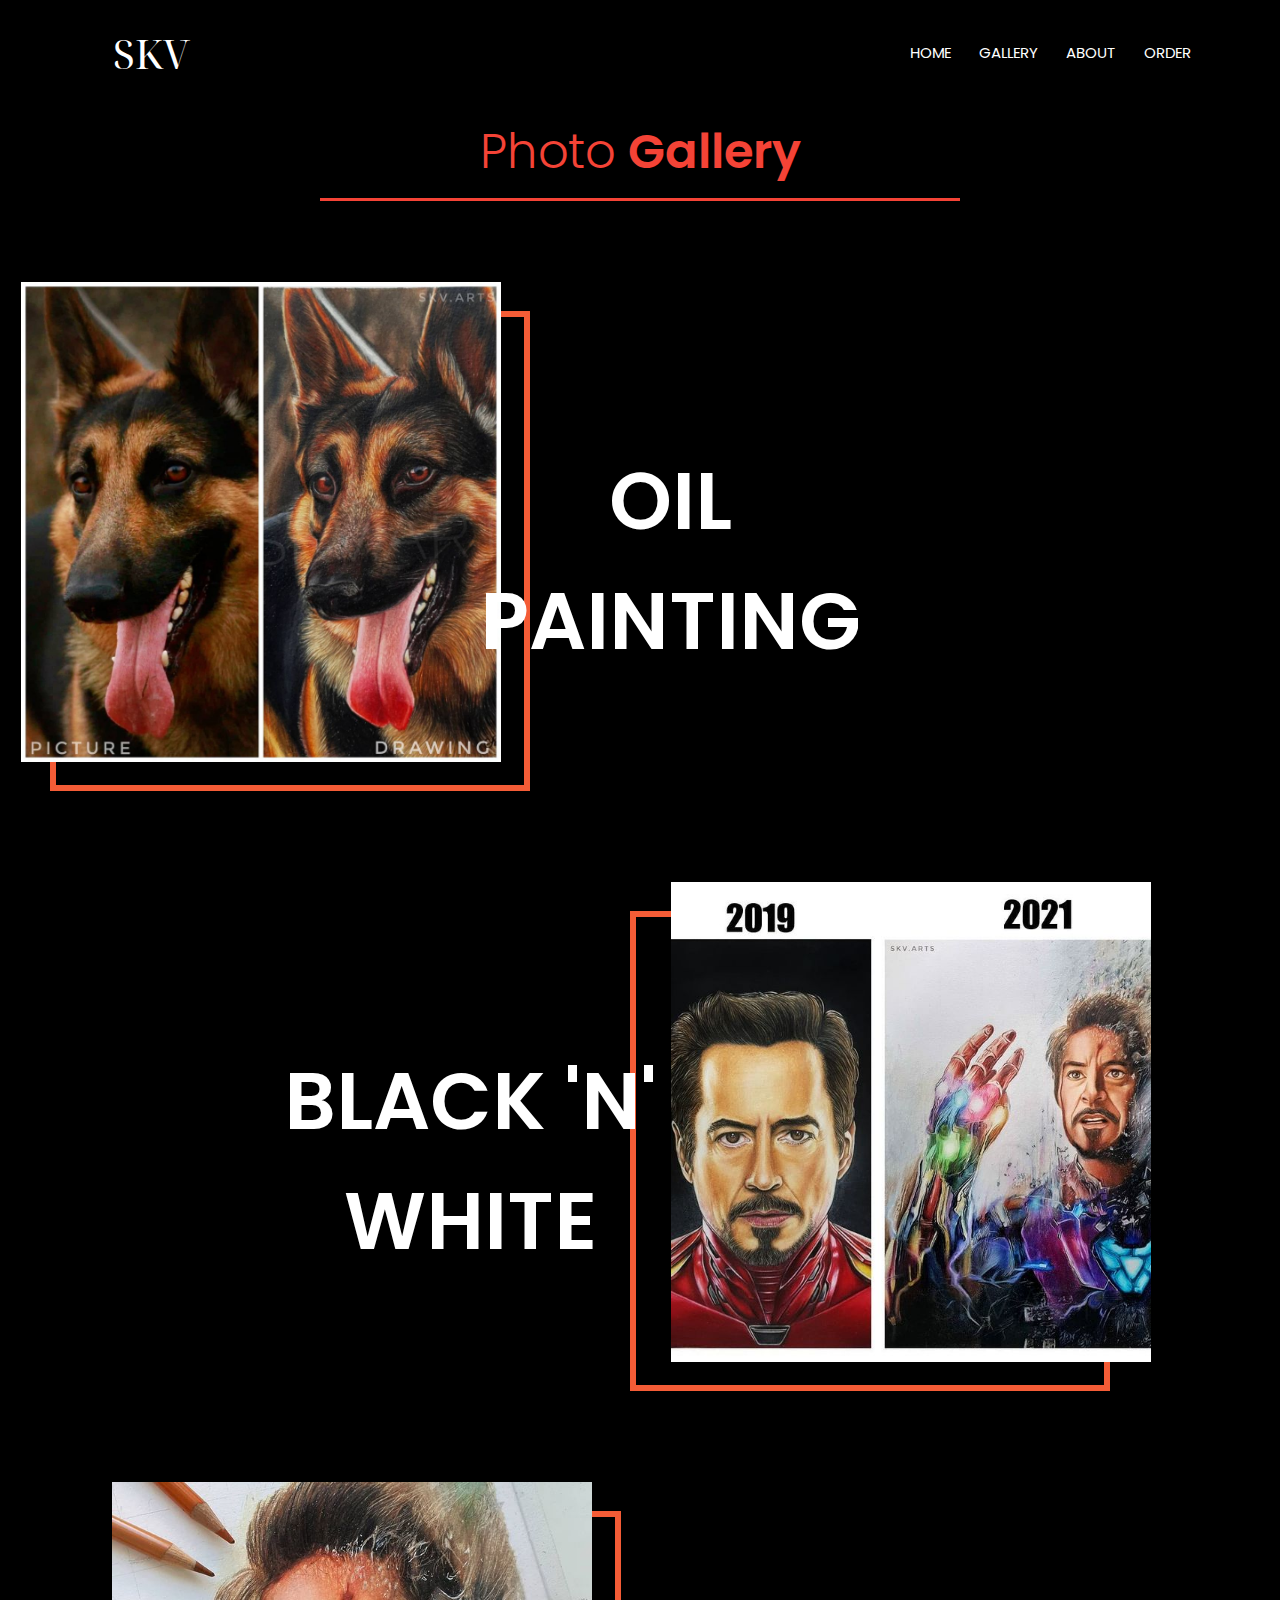
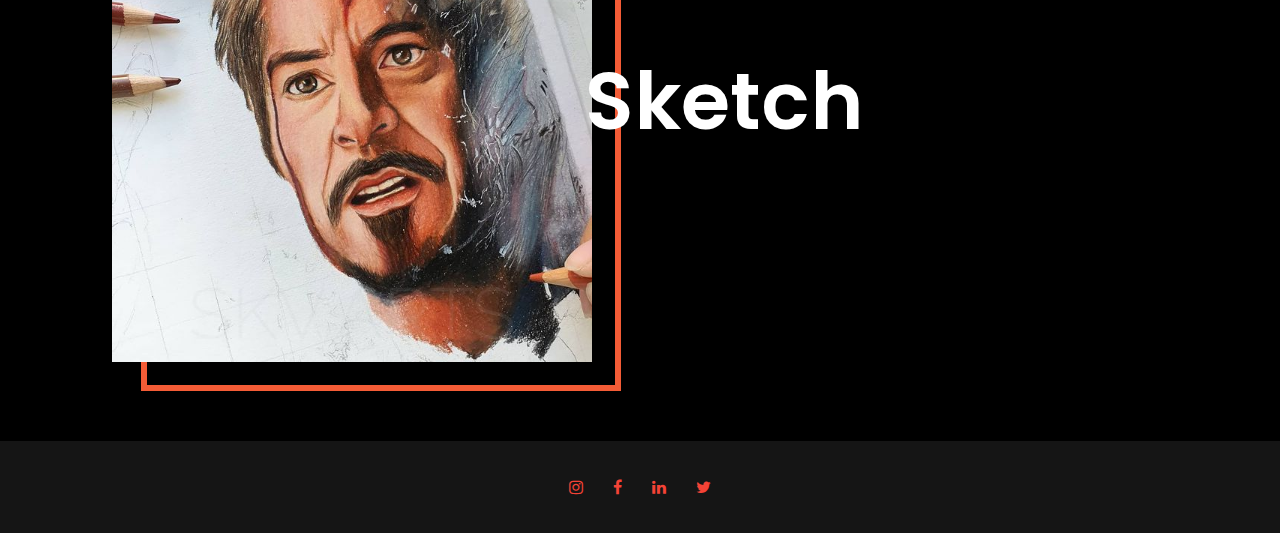
<file: catogery.html>
<!DOCTYPE html>
<html lang="en">

<head>
    <meta charset="UTF-8">
    <meta http-equiv="X-UA-Compatible" content="IE=edge">
    <meta name="viewport" content="width=device-width, initial-scale=1.0">
    <title>Document</title>
    <link rel="stylesheet" href="css/style.css">
    <link href="https://fonts.googleapis.com/css2?family=Poppins:wght@200;300;400;500;600;700&display=swap"
        rel="stylesheet">
    <link href="https://fonts.googleapis.com/css2?family=Noto+Serif+Display:ital,wght@0,400;0,500;0,700;1,500&display=swap"
        rel="stylesheet">
    <link rel="stylesheet" href="https://cdnjs.cloudflare.com/ajax/libs/font-awesome/4.7.0/css/font-awesome.min.css">

</head>

<body>

    <section class="sub-header-general">
        <nav>
            <a class="title" href="index.html">SKV</a>
            <div class="nav-links" id="navLinks">
                <i class="fa fa-times" onclick="hideMenu()"></i>
                <ul>
                    <li><a href="index.html">HOME</a></li>
                    <li><a href="catogery.html">GALLERY</a></li>
                    <li><a href="about.html">ABOUT</a></li>
                    <li><a href="order.php">ORDER</a></li>
                </ul>
            </div>
            <i class="fa fa-bars" onclick="showMenu()"></i>
        </nav>

    </section>

    <div class="container">
        <div class="heading">
            <h3>Photo <span>Gallery</span></h3>
        </div>

        <div class="catogeries">
            <div class="catogry" id="L">
                <div class="img-box">
                    <img src="assets/101.jpg">
                </div>
                <div class="cat-des">
                    <h3>OIL PAINTING</h3> 
                </div>
            </div>

            <div class="catogry" id="R">
                <div class="cat-des ">
                    <h3>BLACK 'N' WHITE</h3>     
                </div>
                <div class="img-box">
                    <img src="assets/106.jpg">
                </div>  
            </div>

            <div class="catogry" id="L">
                <div class="img-box">
                    <img src="assets/103.jpg">
                </div>
                <div class="cat-des">
                    <h3>Sketch</h3>
                    
                </div>
            </div>
        </div>
    </div>

    <!-----Footer----->

    <section class="footer">

        <div class="icons">
            <a href="https://www.instagram.com/skv.arts/"><i class="fa fa-instagram"></i></a>
            <a href="https://m.facebook.com/profile.php?id=100018278464932&ref=content_filter"><i
                    class="fa fa-facebook"></i></a>
            <a href="https://www.linkedin.com/in/suminder-kaur-01756b21b"><i class="fa fa-linkedin"></i></a>
            <a href="https://twitter.com/SuminderKaur15?t=PUSSJxjCqYVfQ6LVC3giww&s=08"><i class="fa fa-twitter"></i></a>
        </div>

    </section>

    <!-----x--Footer--x----->

    <script>
        
        var navLinks = document.getElementById("navLinks");
        var navsection = document.getElementsByClassName('sub-header-general')[0];

        function showMenu() {
            navLinks.style.right = "0";
            navsection.style.overflow = "visible";
        }
        function hideMenu() {
            navLinks.style.right = "-250px";
            setTimeout('navsection.style.overflow = "hidden";', 1000);
        }

        var cat = document.querySelectorAll('.img-box');
        cat[0].addEventListener("click", ()=>{
            // console.log(cat[0].innerHTML);
            window.location.href = "gallery1.html";
        })
        cat[1].addEventListener("click", ()=>{
            // console.log(cat[1].innerHTML);
            window.location.href = "gallery2.html";
        })
        cat[2].addEventListener("click", ()=>{
            // console.log(cat[2].innerHTML);
            window.location.href = "gallery3.html";
        })
        
    </script>
</body>

</html>
</file>
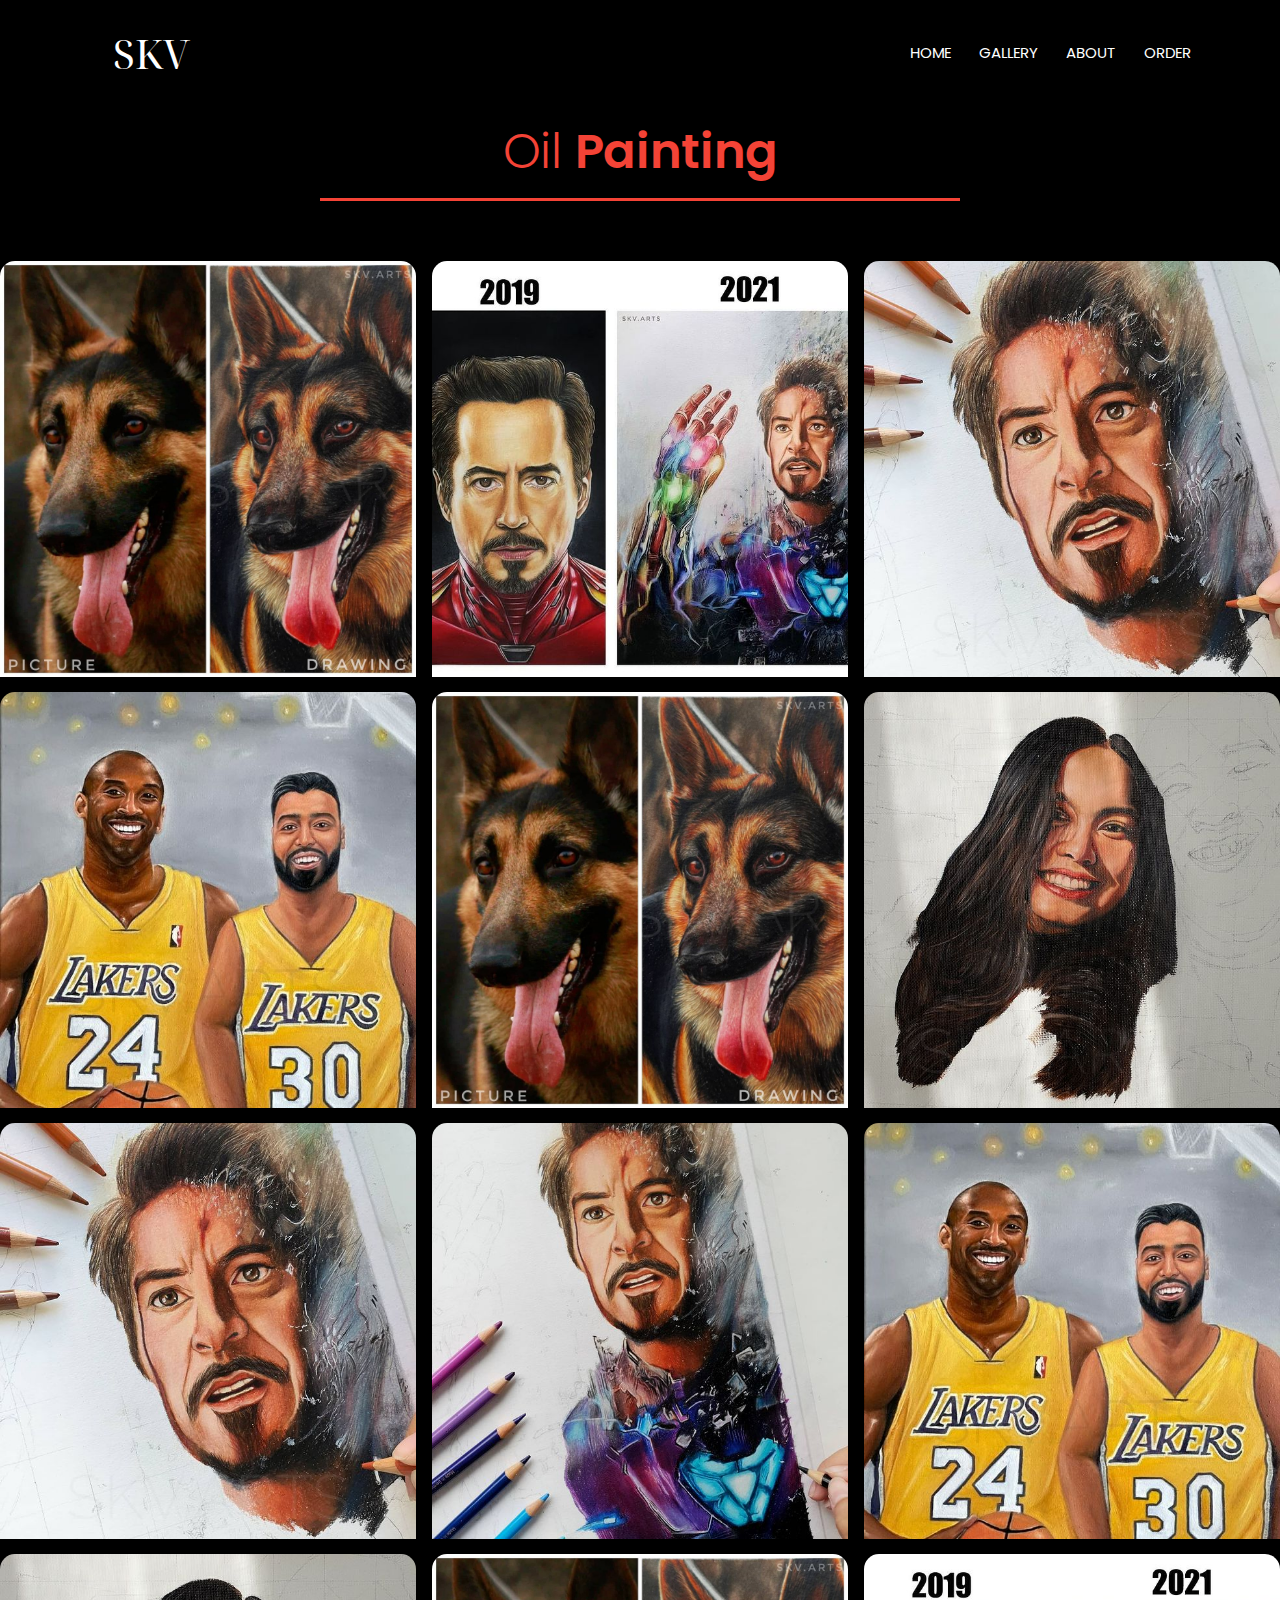
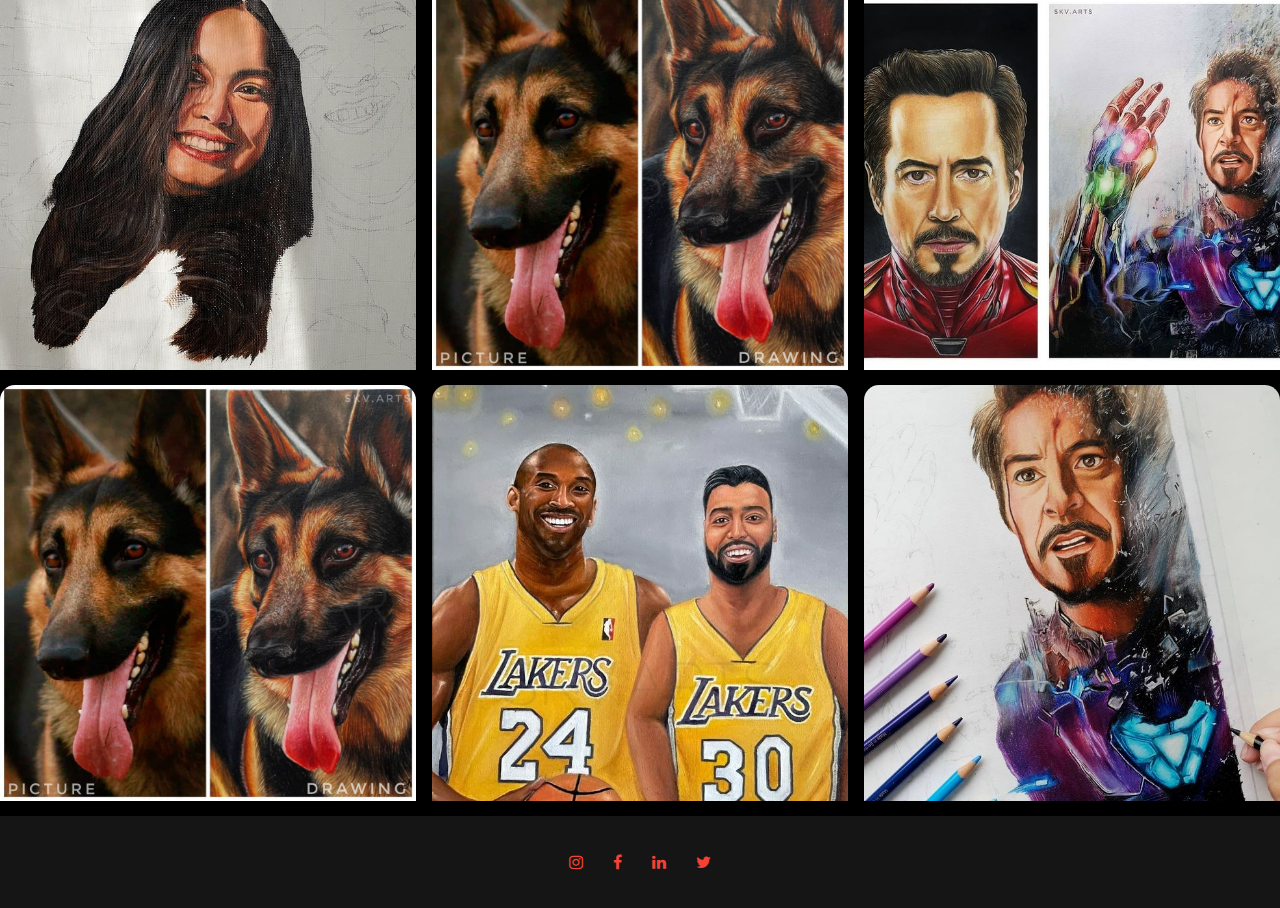
<file: gallery1.html>
<!DOCTYPE html>
<html lang="en">
<head>
    <meta charset="UTF-8">
    <meta http-equiv="X-UA-Compatible" content="IE=edge">
    <meta name="viewport" content="width=device-width, initial-scale=1.0">
    <title>Document</title>
    <link rel="stylesheet" href="css/style.css">
    <link href="https://fonts.googleapis.com/css2?family=Poppins:wght@200;300;400;500;600;700&display=swap"
        rel="stylesheet">
    <link href="https://fonts.googleapis.com/css2?family=Noto+Serif+Display:ital,wght@0,400;0,500;0,700;1,500&display=swap"
        rel="stylesheet">
    <link rel="stylesheet" href="https://cdnjs.cloudflare.com/ajax/libs/font-awesome/4.7.0/css/font-awesome.min.css">

</head>
<body>
    <section class="sub-header-general">
        <nav>
            <a class="title" href="index.html">SKV</a>
            <div class="nav-links" id="navLinks">
                <i class="fa fa-times" onclick="hideMenu()"></i>
                <ul>
                    <li><a href="index.html">HOME</a></li>
                    <li><a href="catogery.html">GALLERY</a></li>
                    <li><a href="about.html">ABOUT</a></li>
                    <li><a href="order.php">ORDER</a></li>
                </ul>
            </div>
            <i class="fa fa-bars" onclick="showMenu()"></i>
        </nav>
    
    
    
    </section>


    <div class="container">
        <div class="heading">
            <h3>Oil <span>Painting</span></h3>
        </div>

        <div class="box">
            <div class="dream">
                <img id="1" src="assets/101.jpg">
                <img id="2" src="assets/102.jpg" >
                <img id="3" src="assets/103.jpg">
                <img id="4" src="assets/104.jpg">
                <img id="5" src="assets/101.jpg">
            </div>

            <div class="dream">
                <img src="assets/106.jpg">
                <img src="assets/101.jpg">
                <img src="assets/108.jpg">
                <img src="assets/101.jpg">
                <img src="assets/102.jpg">
            </div>

            <div class="dream">
                <img src="assets/103.jpg">
                <img src="assets/104.jpg">
                <img src="assets/102.jpg">
                <img src="assets/106.jpg">
                <img src="assets/108.jpg">
            </div>
        </div>
    </div>

    <!-----Footer----->
    
    <section class="footer">
    
        <div class="icons">
            <a href="https://www.instagram.com/skv.arts/"><i class="fa fa-instagram"></i></a>
            <a href="https://m.facebook.com/profile.php?id=100018278464932&ref=content_filter"><i
                    class="fa fa-facebook"></i></a>
            <a href="https://www.linkedin.com/in/suminder-kaur-01756b21b"><i class="fa fa-linkedin"></i></a>
            <a href="https://twitter.com/SuminderKaur15?t=PUSSJxjCqYVfQ6LVC3giww&s=08"><i class="fa fa-twitter"></i></a>
        </div>
    
    </section>
    
    <!-----x--Footer--x----->

    <script>
        var navLinks = document.getElementById("navLinks");
        var navsection = document.getElementsByClassName('sub-header-general')[0];

        function showMenu() {
            navLinks.style.right = "0";
            navsection.style.overflow = "visible";
        }
        function hideMenu() {
            navLinks.style.right = "-250px";
            setTimeout('navsection.style.overflow = "hidden";', 1000);
        }
    </script>
</body>
</html>
</file>
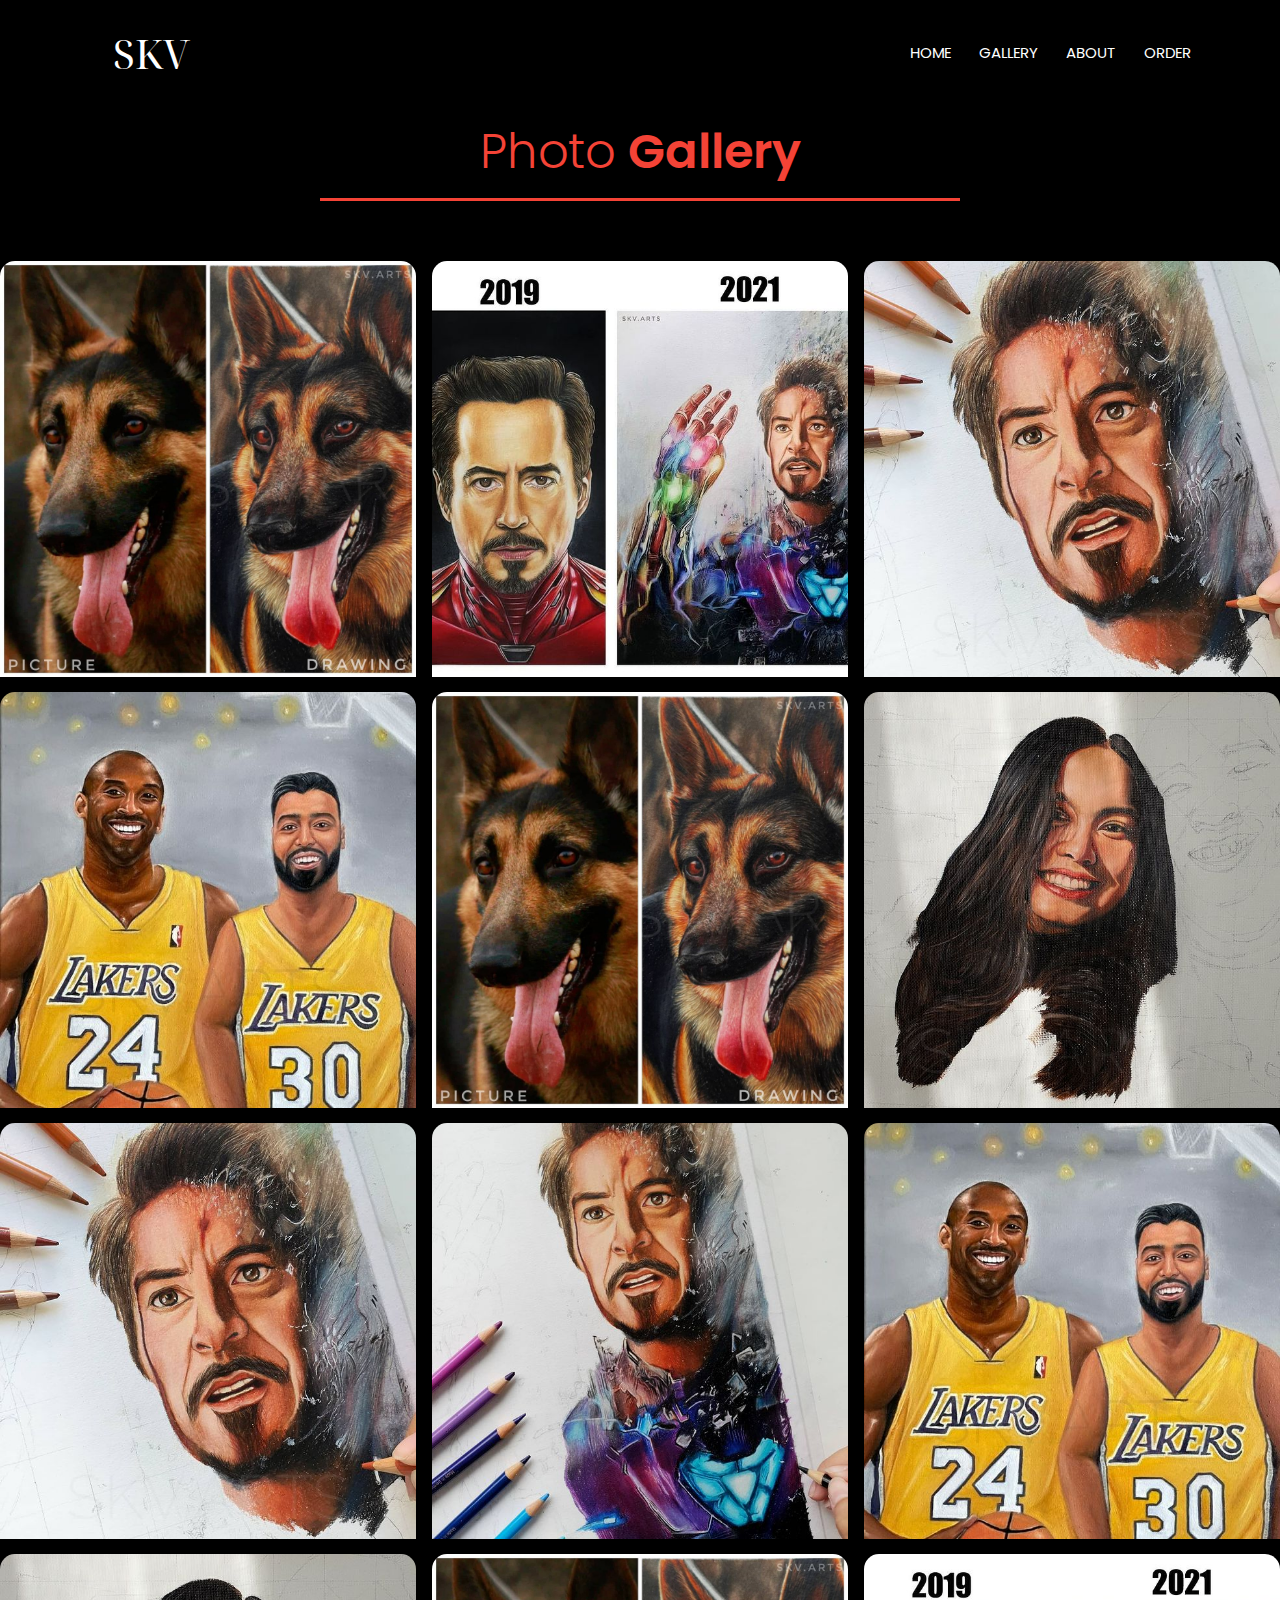
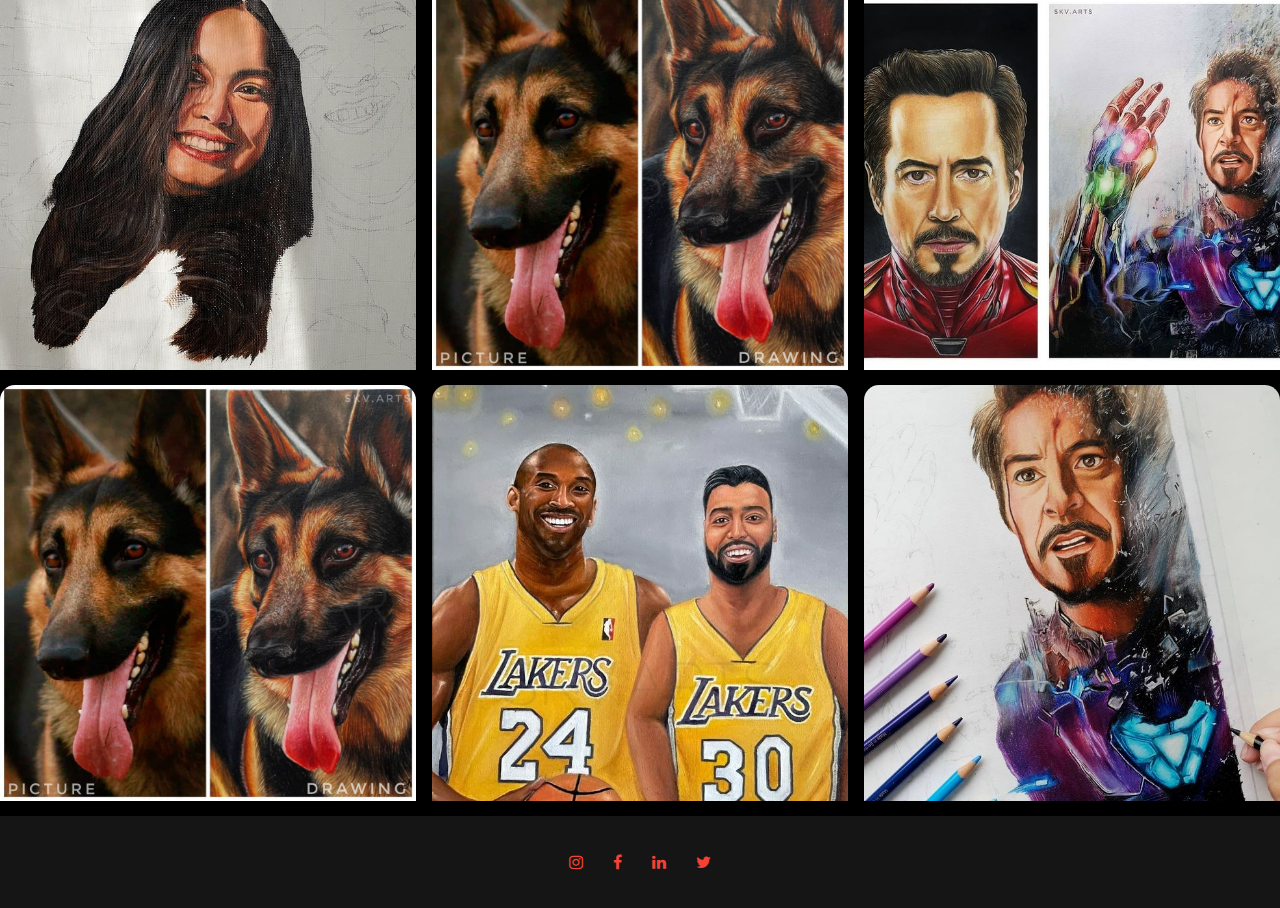
<file: gallery2.html>
<!DOCTYPE html>
<html lang="en">

<head>
    <meta charset="UTF-8">
    <meta http-equiv="X-UA-Compatible" content="IE=edge">
    <meta name="viewport" content="width=device-width, initial-scale=1.0">
    <title>Document</title>
    <link rel="stylesheet" href="css/style.css">
    <link href="https://fonts.googleapis.com/css2?family=Poppins:wght@200;300;400;500;600;700&display=swap"
        rel="stylesheet">
    <link href="https://fonts.googleapis.com/css2?family=Noto+Serif+Display:ital,wght@0,400;0,500;0,700;1,500&display=swap"
        rel="stylesheet">

    <link rel="stylesheet" href="https://cdnjs.cloudflare.com/ajax/libs/font-awesome/4.7.0/css/font-awesome.min.css">

</head>

<body>
    <section class="sub-header-general">
        <nav>
            <a class="title" href="index.html">SKV</a>
            <div class="nav-links" id="navLinks">
                <i class="fa fa-times" onclick="hideMenu()"></i>
                <ul>
                    <li><a href="index.html">HOME</a></li>
                    <li><a href="catogery.html">GALLERY</a></li>
                    <li><a href="about.html">ABOUT</a></li>
                    <li><a href="order.php">ORDER</a></li>
                </ul>
            </div>
            <i class="fa fa-bars" onclick="showMenu()"></i>
        </nav>



    </section>


    <div class="container">
        <div class="heading">
            <h3>Photo <span>Gallery</span></h3>
        </div>

        <div class="box">
            <div class="dream">
                <img id="1" src="assets/101.jpg">
                <img id="2" src="assets/102.jpg">
                <img id="3" src="assets/103.jpg">
                <img id="4" src="assets/104.jpg">
                <img id="5" src="assets/101.jpg">
            </div>

            <div class="dream">
                <img src="assets/106.jpg">
                <img src="assets/101.jpg">
                <img src="assets/108.jpg">
                <img src="assets/101.jpg">
                <img src="assets/102.jpg">
            </div>

            <div class="dream">
                <img src="assets/103.jpg">
                <img src="assets/104.jpg">
                <img src="assets/102.jpg">
                <img src="assets/106.jpg">
                <img src="assets/108.jpg">
            </div>
        </div>
    </div>

    <!-----Footer----->

    <section class="footer">

        <div class="icons">
            <a href="https://www.instagram.com/skv.arts/"><i class="fa fa-instagram"></i></a>
            <a href="https://m.facebook.com/profile.php?id=100018278464932&ref=content_filter"><i
                    class="fa fa-facebook"></i></a>
            <a href="https://www.linkedin.com/in/suminder-kaur-01756b21b"><i class="fa fa-linkedin"></i></a>
            <a href="https://twitter.com/SuminderKaur15?t=PUSSJxjCqYVfQ6LVC3giww&s=08"><i class="fa fa-twitter"></i></a>
        </div>

    </section>

    <!-----x--Footer--x----->

    <script>
        var navLinks = document.getElementById("navLinks");
        var navsection = document.getElementsByClassName('sub-header-general')[0];

        function showMenu() {
            navLinks.style.right = "0";
            navsection.style.overflow = "visible";
        }
        function hideMenu() {
            navLinks.style.right = "-250px";
            setTimeout('navsection.style.overflow = "hidden";', 1000);
        }
    </script>
</body>

</html>
</file>
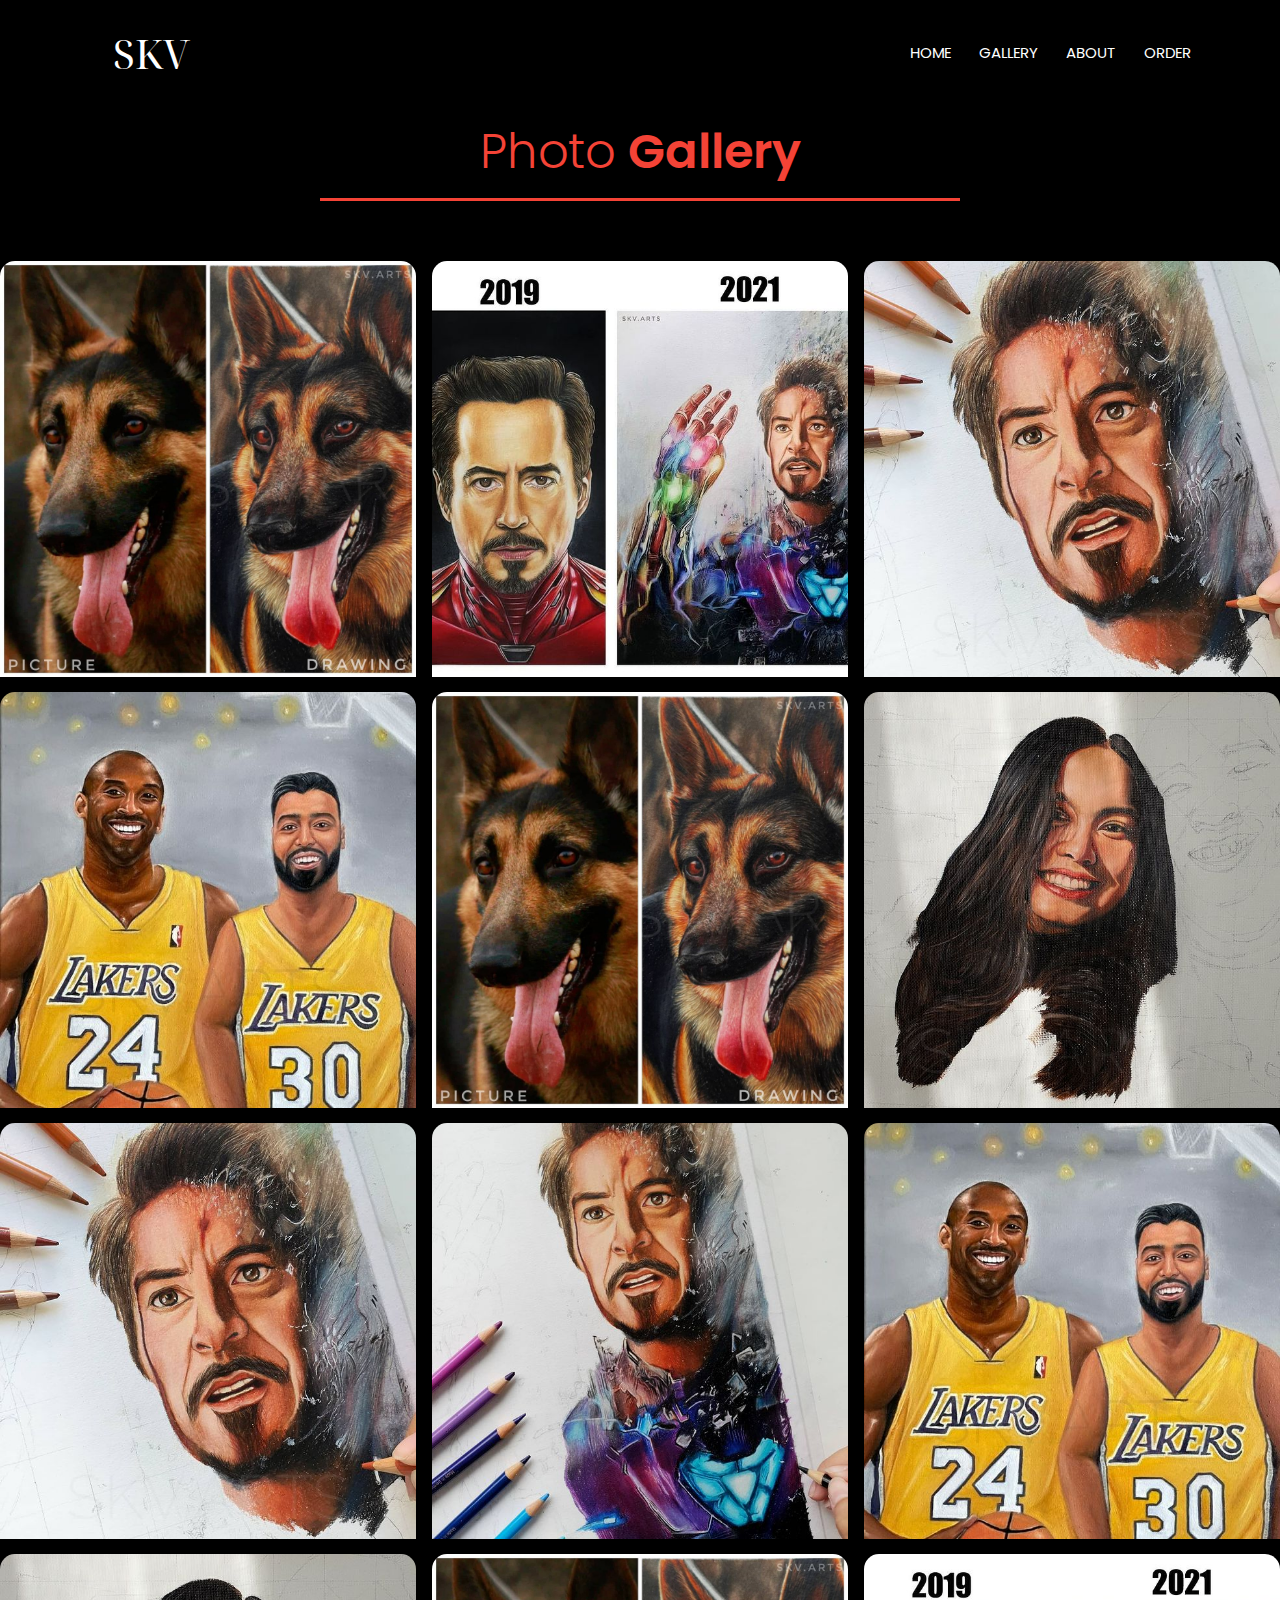
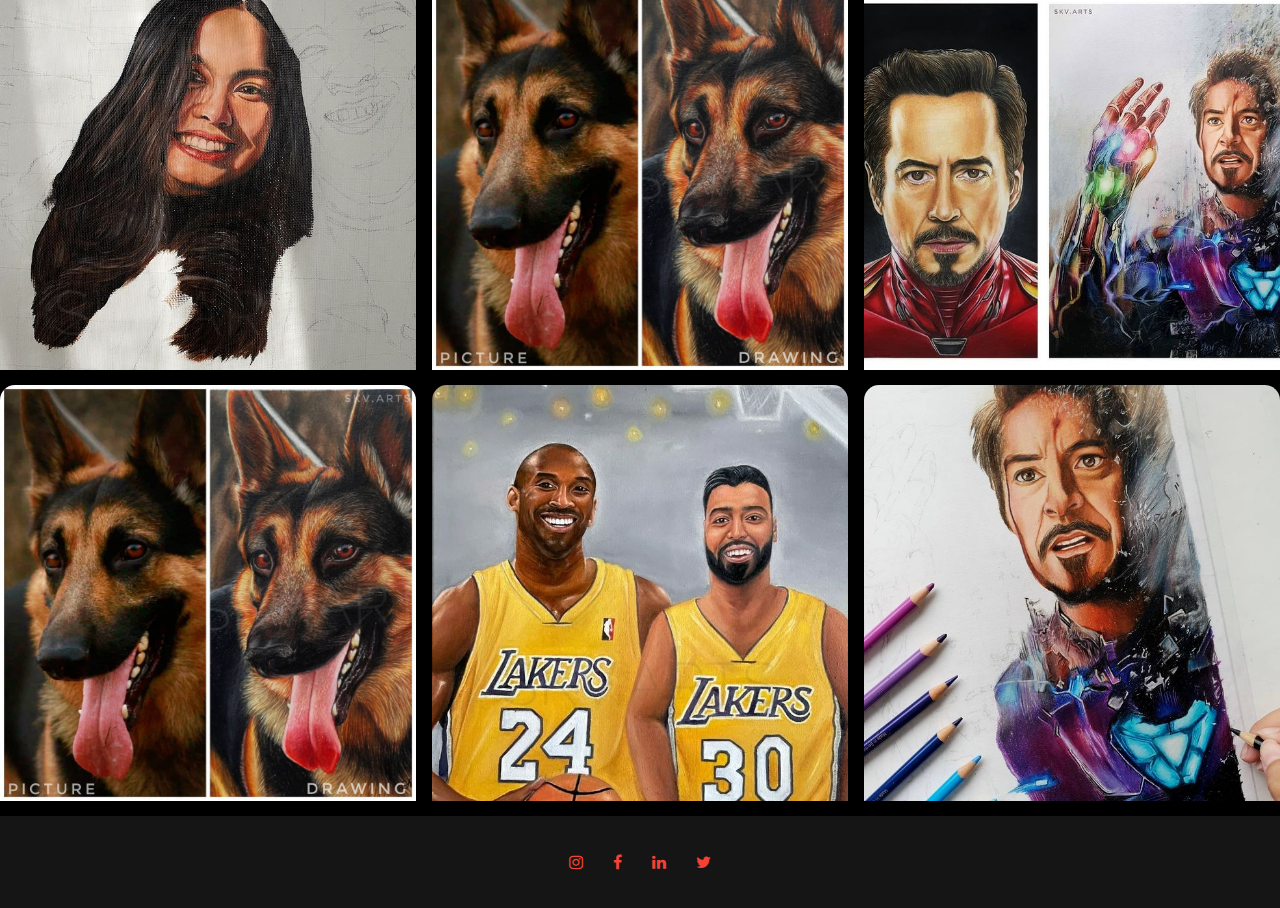
<file: gallery3.html>
<!DOCTYPE html>
<html lang="en">

<head>
    <meta charset="UTF-8">
    <meta http-equiv="X-UA-Compatible" content="IE=edge">
    <meta name="viewport" content="width=device-width, initial-scale=1.0">
    <title>Document</title>
    <link rel="stylesheet" href="css/style.css">
    <link href="https://fonts.googleapis.com/css2?family=Poppins:wght@200;300;400;500;600;700&display=swap"
        rel="stylesheet">
    <link href="https://fonts.googleapis.com/css2?family=Noto+Serif+Display:ital,wght@0,400;0,500;0,700;1,500&display=swap"
        rel="stylesheet">
    <link rel="stylesheet" href="https://cdnjs.cloudflare.com/ajax/libs/font-awesome/4.7.0/css/font-awesome.min.css">

</head>

<body>
    <section class="sub-header-general">
        <nav>
            <a class="title" href="index.html">SKV</a>
            <div class="nav-links" id="navLinks">
                <i class="fa fa-times" onclick="hideMenu()"></i>
                <ul>
                    <li><a href="index.html">HOME</a></li>
                    <li><a href="catogery.html">GALLERY</a></li>
                    <li><a href="about.html">ABOUT</a></li>
                    <li><a href="order.php">ORDER</a></li>
                </ul>
            </div>
            <i class="fa fa-bars" onclick="showMenu()"></i>
        </nav>



    </section>


    <div class="container">
        <div class="heading">
            <h3>Photo <span>Gallery</span></h3>
        </div>

        <div class="box">
            <div class="dream">
                <img id="1" src="assets/101.jpg">
                <img id="2" src="assets/102.jpg">
                <img id="3" src="assets/103.jpg">
                <img id="4" src="assets/104.jpg">
                <img id="5" src="assets/101.jpg">
            </div>

            <div class="dream">
                <img src="assets/106.jpg">
                <img src="assets/101.jpg">
                <img src="assets/108.jpg">
                <img src="assets/101.jpg">
                <img src="assets/102.jpg">
            </div>

            <div class="dream">
                <img src="assets/103.jpg">
                <img src="assets/104.jpg">
                <img src="assets/102.jpg">
                <img src="assets/106.jpg">
                <img src="assets/108.jpg">
            </div>
        </div>
    </div>

    <!-----Footer----->

    <section class="footer">

        <div class="icons">
            <a href="https://www.instagram.com/skv.arts/"><i class="fa fa-instagram"></i></a>
            <a href="https://m.facebook.com/profile.php?id=100018278464932&ref=content_filter"><i
                    class="fa fa-facebook"></i></a>
            <a href="https://www.linkedin.com/in/suminder-kaur-01756b21b"><i class="fa fa-linkedin"></i></a>
            <a href="https://twitter.com/SuminderKaur15?t=PUSSJxjCqYVfQ6LVC3giww&s=08"><i class="fa fa-twitter"></i></a>
        </div>

    </section>

    <!-----x--Footer--x----->

    <script>
        var navLinks = document.getElementById("navLinks");
        var navsection = document.getElementsByClassName('sub-header-general')[0];

        function showMenu() {
            navLinks.style.right = "0";
            navsection.style.overflow = "visible";
        }
        function hideMenu() {
            navLinks.style.right = "-250px";
            setTimeout('navsection.style.overflow = "hidden";', 1000);
        }
    </script>
</body>

</html>
</file>
<file: css/style.css>
@font-face {
    font-family: 'Amsterdam Regular';
    font-style: normal;
    font-weight: normal;
    src: local('Amsterdam Regular'), url('../assets/fonts/Amsterdam.otf') format('opentype');
}

*{
    margin: 0;
    padding: 0;
    font-family: 'Poppins', sans-serif;
}


.header{
    min-height: 100vh;
    width: 100%;
    /* background-image: url("dark_background.jpeg"); */
    background-color: black;
    background-size: cover;
    background-position: center;
    position: relative;
    overflow: hidden;
}

nav{
    display: flex;
    justify-content: space-between;
    padding: 2% 6%;
    align-items: center;
}

.title{
    font-family: 'Noto Serif Display', serif;
    width: 150px;
    text-decoration: none;
    font-size: 40px;
    color: #fff;
}

.nav-links{
    flex: 1;
    text-align: right;
}

.nav-links ul li{
    list-style: none;
    display: inline-block;
    padding: 8px 12px;
    position: relative;
}

.nav-links ul li a{
    text-decoration: none;
    font-size: 15px;
    color: #fff;
}

.nav-links ul li::after{
    content: "";
    width: 0%;
    height: 2px;
    background: #f44336;
    display: block;
    margin: auto;
    transition: 0.5s;
}

.nav-links ul li:hover::after{
    width:100%;
}

.text-box{
    width: 40%;
    color: #fff;
    position: absolute;
    top: 50%;
    left: 50%;
    transform: translate(-50%,-50%);
    text-align: center;
    
}

.text-box h1 span{
    font-family:'Amsterdam Regular';
    font-weight:normal;
    font-size:42px;
    text-shadow: 1.4px 1.4px 1px cyan,-1.5px -1.5px 0px red; 
}

.text-box p{
    margin: 10px 0 40px;
    font-size: 14px;
    color: #fff;
}

/* .order-btn{
    display: inline-block;
    text-decoration: none;
    color: #fff;
    border: 1px solid #fff;
    padding: 12px 34px;
    font-size: 13px;
    position: relative;
    background: transparent;
    cursor: pointer;
}

.order-btn:hover{
    border: 1px solid #f44336;
    background: #f44336;
    transition: 1s;
} */

nav .fa{
    display: none;
}

    /* arrow-css */

    .arrow{
    position: absolute;
    top: 83%;
    left: 50%;
    transform: translate(-50%,-50%);
}
.arrow span{
    display: block;
    width: 30px;
    height: 30px;
    border-bottom: 5px solid #fff;
    border-right: 5px solid #fff;
    transform: rotate(45deg);
    margin: -10px;
    animation: animate 2s infinite;
}
.arrow span:nth-child(2){
    animation-delay: -0.2s;
}
.arrow span:nth-child(3){
    animation-delay: -0.4s;
}
@keyframes animate {
    0%{
        opacity: 0;
        transform: rotate(45deg) translate(-20px,-20px);
    }
    50%{
        opacity: 1;
    }
    100%{
        opacity: 0;
        transform: rotate(45deg) translate(20px,20px);
    }
}

    /*---x--arrow-css--x---*/

@media(max-width: 700px){
    .text-box{
        width: 80%;
        margin-top: 20px;
        
    }

    .text-box h1{
        display: flex;
        flex-direction: column;
        padding-top: 40px;
        /* border: 1px solid cyan; */
    }

    .text-box h1 span{
        font-size: 35px;
        
    }

    .text-box h1 #mn,#ln{
        transform: translateY(-50px);
    }

    .text-box h1 #ln{
        transform: translateY(-80px);
    }

    .text-box p{
         transform: translateY(-100px);
         padding-bottom: 50px;
         
    }



    .nav-links ul li{
        display: block;
    }

    .nav-links{
        position: absolute;
        height: 100vh;
        width: 200px;
        background: #f44336;
        top: 0;
        right: -250px;
        text-align: left;
        z-index: 2;
        transition: 1s;
        overflow: visible;
    }

    nav .fa{
        display: block;
        cursor: pointer;
        color: #fff;
        font-size: 22px;
        margin: 10px;
    }

    .nav-links ul{
        padding: 30px;
    }
}

    /*-----Part2-----*/
.campus{
    width: 80%;
    margin: auto;
    text-align: center;
    padding-top: 50px;
    padding-bottom: 5rem;
    /* background-color: black; */
}

.campus h1{
    font-size: 36px;
    font-weight: 600;
    color: #f44336;
}

.campus-col{
    flex-basis: 32%;
    border-radius: 10px;
    margin-bottom: 30px;
    position: relative;
    overflow: hidden;
    box-shadow: 10px 10px 5px rgb(185, 185, 185),
                -10px -10px 5px #ffffff;
}

.campus-col img{
    height:100%;
    width:100%;
    display: block;
    border-radius: 15px;
    
}

.layer{
    background: transparent;
    height: 100%;
    width: 100%;
    position: absolute;
    top: 0;
    left: 0;
    transition: 0.5s;
}

.layer:hover{
    background: rgba(226,0,0,0.7);
}

.layer h3{
    width: 100%;
    color:#fff;
    font-weight: 500;
    font-size: 26px;
    bottom: 0;
    left: 50%;
    transform: translateX(-50%);
    position: absolute;
    opacity: 0;
    transition: 0.5s;
}

.layer:hover h3{
    bottom: 49%;
    opacity: 1;
}

    /*-----Part3-----*/
.part3{
    background-color: black;
    padding-bottom: 5rem;
}

.cources{
    width:80%;
    margin: auto;
    text-align: center;
    padding-top: 100px;
    
}

.cources h1{
    font-size: 36px;
    font-weight: 600;
    color: #f44336;
}

p{
    color:#777;
    font-size: 14px;
    font-weight: 300;
    line-height: 22px;
    padding: 10px;

}

.row{
    margin-top: 5%;
    display: flex;
    justify-content: space-between;
}

.cource-col{
    flex-basis: 31%;
    background: #fff3f3;
    border-radius: 10px;
    margin-bottom: 5%;
    padding: 20px 12px;
    box-sizing: border-box;
    transition: 0.5s;
}

h3{
    text-align: center;
    font-weight: 600;
    margin:10px 0;
}

.cource-col:hover{
    box-shadow: 0 0 20px 0px rgba(0,0,0,0.2);
}

@media(max-width:700px){
    .row{
        flex-direction: column;
    }
}



    /*-----Part4-----*/

.facilities{
    width: 80%;
    margin: auto;
    text-align: center;
    padding-top: 100px;
} 

.facilities-col{
    flex-basis: 31%;
    border-radius: 10px;
    margin-bottom: 5%;
    text-align: left;
}

.facilities-col img{
    width: 100%;
    border-radius: 10px;
}

.facilities-col p{
    padding: 0;
}

.facilities-col h3{
    margin-top: 16px;
    margin-bottom: 15px;
    text-align: left;
}

/*-----Footer-----*/

.footer{
    width: 100%;
    text-align: center;
    padding: 20px 0;
    color: #fff;
    background-color: rgba(0, 0, 0, 0.918);
}

.icons .fa{
    color: #f44336;
    margin: 0 13px;
    cursor: pointer;
    padding: 18px 0;
}


/*------------About us Page--------------*/



.paint-video{
    height: 50vh;
    width: 100%;
    background-color: black;
    /* background-image: url(assets\images\about_background.jpg);
    background-position: center;
    background-size: cover; */
    text-align: center;
    color: #fff;
    position: relative;
    overflow: hidden;
    
}
.paint-video img{
    z-index: 0;
    width: 100vw;
}
.paint-video h1{
    z-index: 1;
    position: absolute;
    top: 5vh;
    right: 44vw;
}


.about-us{
    width: 100%;
    background-color: black;
    margin: auto;
    padding-top: 1px;
    padding-bottom: 50px;
    padding-left: 10%;
    padding-right: 10%;
}

.about-col{
    
    padding: 30px 2px;
}

.c1{
    width: 30%;
}

.c2{
    width: 65%;
    color: white;
}

.about-col img{
    width:80%;    
    border-radius: 50%;
}

.about-col h1{
    padding-top: 0;
}

.about-col p{
    padding: 15px 0 25px;
}

@media (max-width:700px){

    

    .about-col{
        padding: 5px 2px 30px 2px;
    }

    .c1{
        padding-left: 15%;
        width: 100%;
    }

    .c2{
        width: 100%;
    }
    .paint-video{
        height: 30vh;
    }
    .paint-video img{
        display: none;
    }
    .paint-video h1{
        top: 15vh;
        right: 30vw;
    }
}


/*------------Gallery Page--------------*/

*{
    margin: 0;
    padding: 0;
    box-sizing: border-box;
    font-family: 'Poppins', sans-serif;
}

.container{
    display: flex;
    flex-direction: column;
    justify-content: center;
    align-items: center;
    text-align: center;
    margin: 40px 20px 0 20px;
}

.container .heading{
    width: 50%;
    padding-bottom: 50px;
    color: #f44336;
}

.container .heading h3{
    font-size: 3em;
    font-weight:300;
    padding-bottom: 10px;
    border-bottom: 3px solid #f44336;
}

.container .heading h3 span{
    font-weight: 600;
}

.container .box{
    display: flex;
    flex-direction: row;
    justify-content: space-between;
    
}

.container .box .dream{
    display: flex;
    flex-direction: column;
    width: 32.5%;
}

.container .box .dream img{
    width: 100%;
    padding-bottom: 15px;
    border-radius: 15px;
}

@media only screen and (max-width: 769px){
    .container .box{
        flex-direction: column;
    }

    .container .box .dream{
        width: 100%;
    }
}

@media only screen and (max-width: 769px){
    .container .heading{
        width: 80%;
    }
    .container .heading h3{
        font-size: 2.2rem;
    }
}

/*------------Catogery Page--------------*/

.sub-header-general{
    width: 100%;
    height: 100%;
    background-color: black;
    text-align: center;
    color: #fff;
    position: relative;
    overflow: hidden;
}

.container{
    background-color: black;
    margin: 0;
}

.catogeries{
    display: flex;
    flex-direction: column;
    justify-content: center;
    align-items: center;
}

.catogry{
    display: flex;
    flex: 1;
    flex-direction: row;
    padding: 50px 50px;
}

#L .cat-des{
    transform: translateX(-30%);
}

#R .cat-des{
    transform: translateX(10%);
    z-index: 1;
}



.img-box{
    width: 30rem;
    height: 30rem;
    border: 6px solid #f45c36;
}
#R .img-box{
        transform: translateX(-25%);
}
#L img{
    width: 30rem;
    height: 30rem;
    padding: 0;
    transform: translate(-35px,-35px);
}

#R img{
    width: 30rem;
    height: 30rem;
    padding: 0;
    transform: translate(35px,-35px);
}

.cat-des{
    padding: 120px;
    
}

.cat-des h3{
    font-size: 5rem;
    color: white;
    
}

@media(max-width: 700px) {

    .catogeries{
        margin-left: 20px;
        margin-right: 20px;
        padding-left: 30px;
    }
    .catogry{
        padding: 30px 10px;
        
    }


    .img-box{
        width: 12rem;
        height: 12rem;
        border: 2px solid red;
    }

    #L img{
        width: 12rem;
        height: 12rem;
        padding: 0;
        transform: translate(-10px,-10px);
    }

    #R img{
        width: 12rem;
        height: 12rem;
        padding: 0;
        transform: translate(10px,-10px);
    }

    #R .img-box{
        transform: translateX(-25%);
    }

    #L .cat-des{
        transform: translateX(-20%);
    }

    #R .cat-des{
        transform: translateX(0%);
        z-index: 1;
    }
    /* .img-box:hover img{
        border: none;
        transform: none;
        transition: none;
    } */
    .cat-des{
        padding: 10px 20px;
    }
    .cat-des h3{
        font-size: 2rem;
        padding: 0.5rem 0;
    }
}


/*------------Order Page--------------*/

.order-part{
    background-color: black;
}

.order-box{
    display: flex;
    flex-direction: column;
    align-items: center;
    justify-content: center;
}

.head{
    width: 40%;
    padding-bottom: 50px;
    /* border: 3px solid #222; */
}

.head h1{
    font-size: 3em;
    text-align: center;
    font-weight:300;
    padding-bottom: 10px;
    color: #f44336;
    border-bottom: 3px solid #f44336;
}

.order-form{
    display: flex;
    flex-direction: column;
    width: 70%;
    color: #fff;
    /* border: 5px solid red; */
}

.form-input{
    display: flex;
    padding: 2%;
    font-size: 1.5rem;
}

.form-input label{
    flex-basis: 35%;
}

.filed{
    color: #fff;
    border: 2px solid #fff;
    border-radius: 25px;
    width: 35%;
    background-color: transparent;
}

#styles{
    color: #fff;
    border: 2px solid #fff;
    border-radius: 25px;
    background-color: black;
    width: 35%;
}

::placeholder { /* Chrome, Firefox, Opera, Safari 10.1+ */
  color: #fff(10, 10, 10);
  opacity: 1; /* Firefox */
  font-size: 1rem;
}

.can-size{
    display: flex;
    
}

.size-a3, .size-a4{
    border: 2px solid #fff;
    padding: 0 1.3rem;
    margin-left: 3rem;
    border-radius: 10%;
    cursor: pointer;
    
}

#button{
    width: 20%;
    justify-content: center;
    align-items: center;
    font-size: 20px;
    margin: 5% 35%;
    padding: 1.5% 5%;
    border-radius: 15px;
    transition-duration: 0.4s;
    color: #fff;
    background-color: rgba(10, 10, 10, 0.034);
}


#button:hover {
  background-color: white; /* Green */
  color: black;
}

@media(max-width: 700px){

    .head{
        padding-top: 8%;
        width: 80%;
    }

    .head h1{
        font-size: 1.5rem;
    }
    .order-part{
        min-height: 100vh;
    }

    .order-form{
        width: 85%;
    }

    .form-input{
        flex-direction: column;
        padding: 4%;
        font-size: 1rem;
    }

    .form-input label{
        /* flex-basis: 100%; */
        padding-bottom: 3%;
    }

    .filed{
        width: 85%;
    }

    .can-size div{
        margin-left: 1.5rem;
    }

    textarea{
        height: 130px;
    }

    #button{
    width: 40%;
    margin: 5% 30%;
    }
}
</file>
